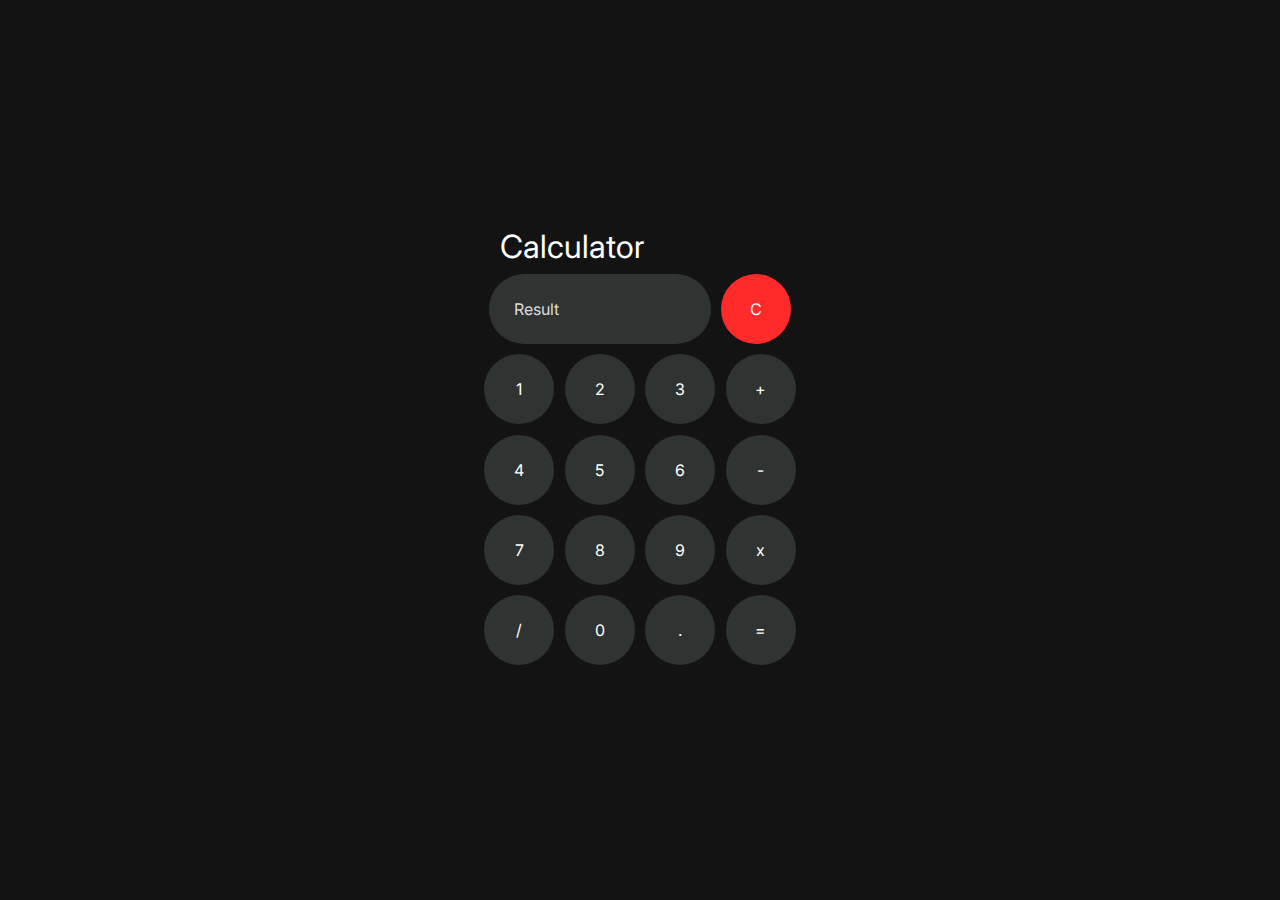
<file: Calculator-Project/index.html>
<!DOCTYPE html>
<html lang="en">

<head>
  <meta charset="utf-8" />
  <meta http-equiv="X-UA-Compatible" content="IE=edge" />
  <title>Calculator</title>
  <meta name="description" content="Simple Calculator With Dark Mode." />
  <meta name="viewport" content="width=device-width, initial-scale=1" />
  <link rel="icon" type="image/x-icon" href="assets/calculator.ico">
  <link rel="stylesheet" href="styles/dark.css" id="theme" />
  <link rel="preconnect" href="https://fonts.googleapis.com">
  <link rel="preconnect" href="https://fonts.gstatic.com" crossorigin>
  <link href="https://fonts.googleapis.com/css2?family=Inter:wght@300;400&display=swap" rel="stylesheet">
</head>

<body>
  <div class="wrapper">
    <div class="container">
      <div class="header-container">
        <!-- This heading also notifies about the theme change.-->
        <h1 id="toast">Calculator</h1>
      </div>
      <div class="first-row">
        <input type="text" name="result" id="result" placeholder="Result" readonly />
        <input type="button" value="C" onclick="result.value=''" id="clear-button" />
      </div>
      <div class="second-row">
        <input type="button" value="1" onclick="liveScreen(1)" />
        <input type="button" value="2" onclick="liveScreen(2)" />
        <input type="button" value="3" onclick="liveScreen(3)" />
        <input type="button" value="+" onclick="liveScreen('+')" />
      </div>
      <div class="third-row">
        <input type="button" value="4" onclick=" liveScreen(4)" />
        <input type="button" value="5" onclick=" liveScreen(5)" />
        <input type="button" value="6" onclick=" liveScreen(6)" />
        <input type="button" value="-" onclick="liveScreen('-')" />
      </div>
      <div class="fourth-row">
        <input type="button" value="7" onclick="liveScreen(7)" />
        <input type="button" value="8" onclick="liveScreen(8)" />
        <input type="button" value="9" onclick=" liveScreen(9)" />
        <input type="button" value="x" onclick="liveScreen('*')" />
      </div>
      <div class="fifth-row">
        <input type="button" value="/" onclick="liveScreen('/')" />
        <input type="button" value="0" onclick="liveScreen(0)" />
        <input type="button" value="." onclick="liveScreen('.')" />
        <input type="button" value="=" onclick="calculate(result.value)" />
      </div>
    </div>
  </div>
  <script src="scripts/script.js">
  </script>
</body>

</html>
</file>
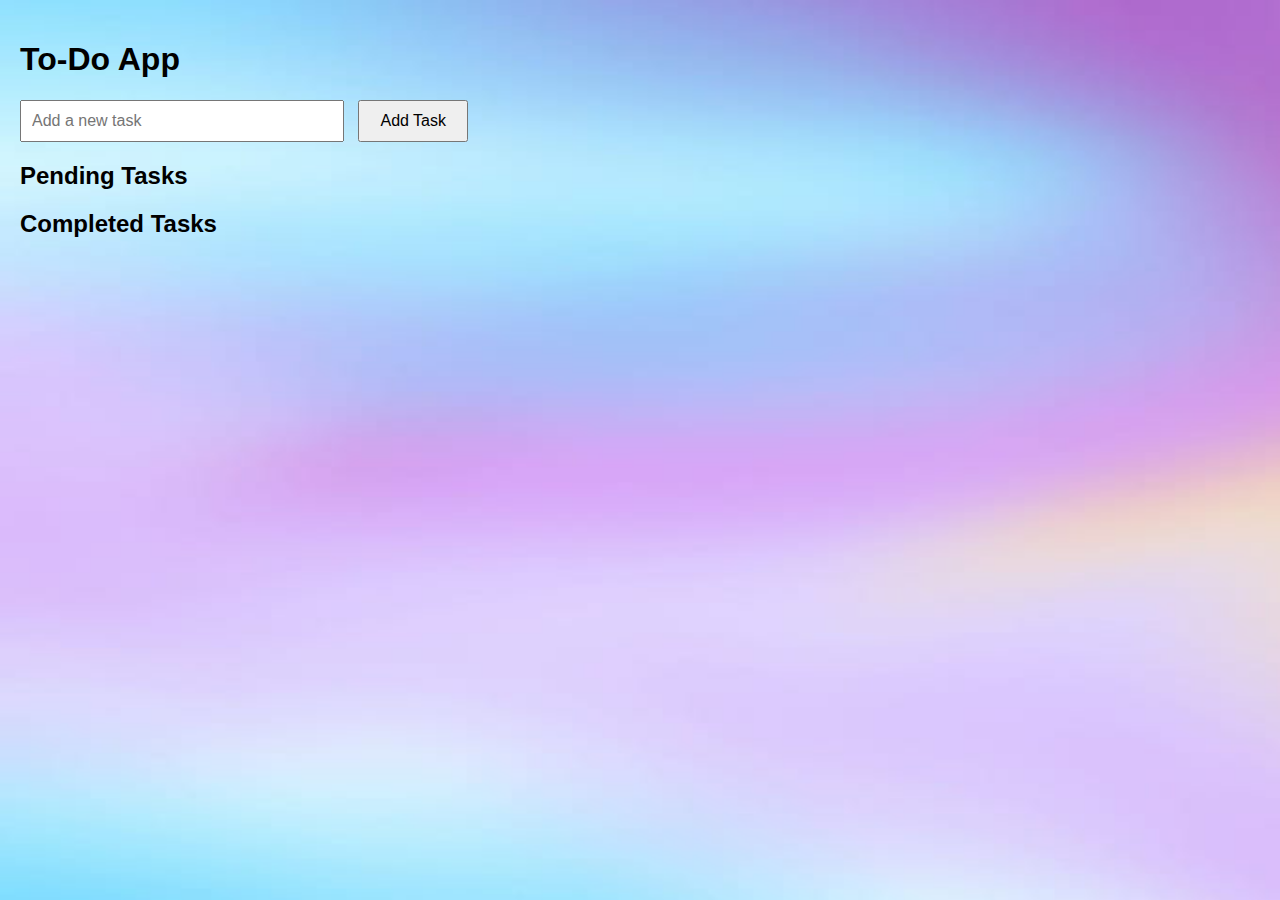
<file: To-Do-App/index.html>
<!DOCTYPE html>
<html lang="en">
<head>
  <meta charset="UTF-8">
  <meta name="viewport" content="width=device-width, initial-scale=1.0">
  <title>To-Do App</title>
  <link rel="stylesheet" href="styles.css">
</head>
<body>
  <h1>To-Do App</h1>
  
  <input type="text" id="taskInput" placeholder="Add a new task">
  <button onclick="addTask()">Add Task</button>

  <h2>Pending Tasks</h2>
  <ul id="pendingTasks"></ul>

  <h2>Completed Tasks</h2>
  <ul id="completedTasks"></ul>

  <script src="script.js"></script>
</body>
</html>
</file>
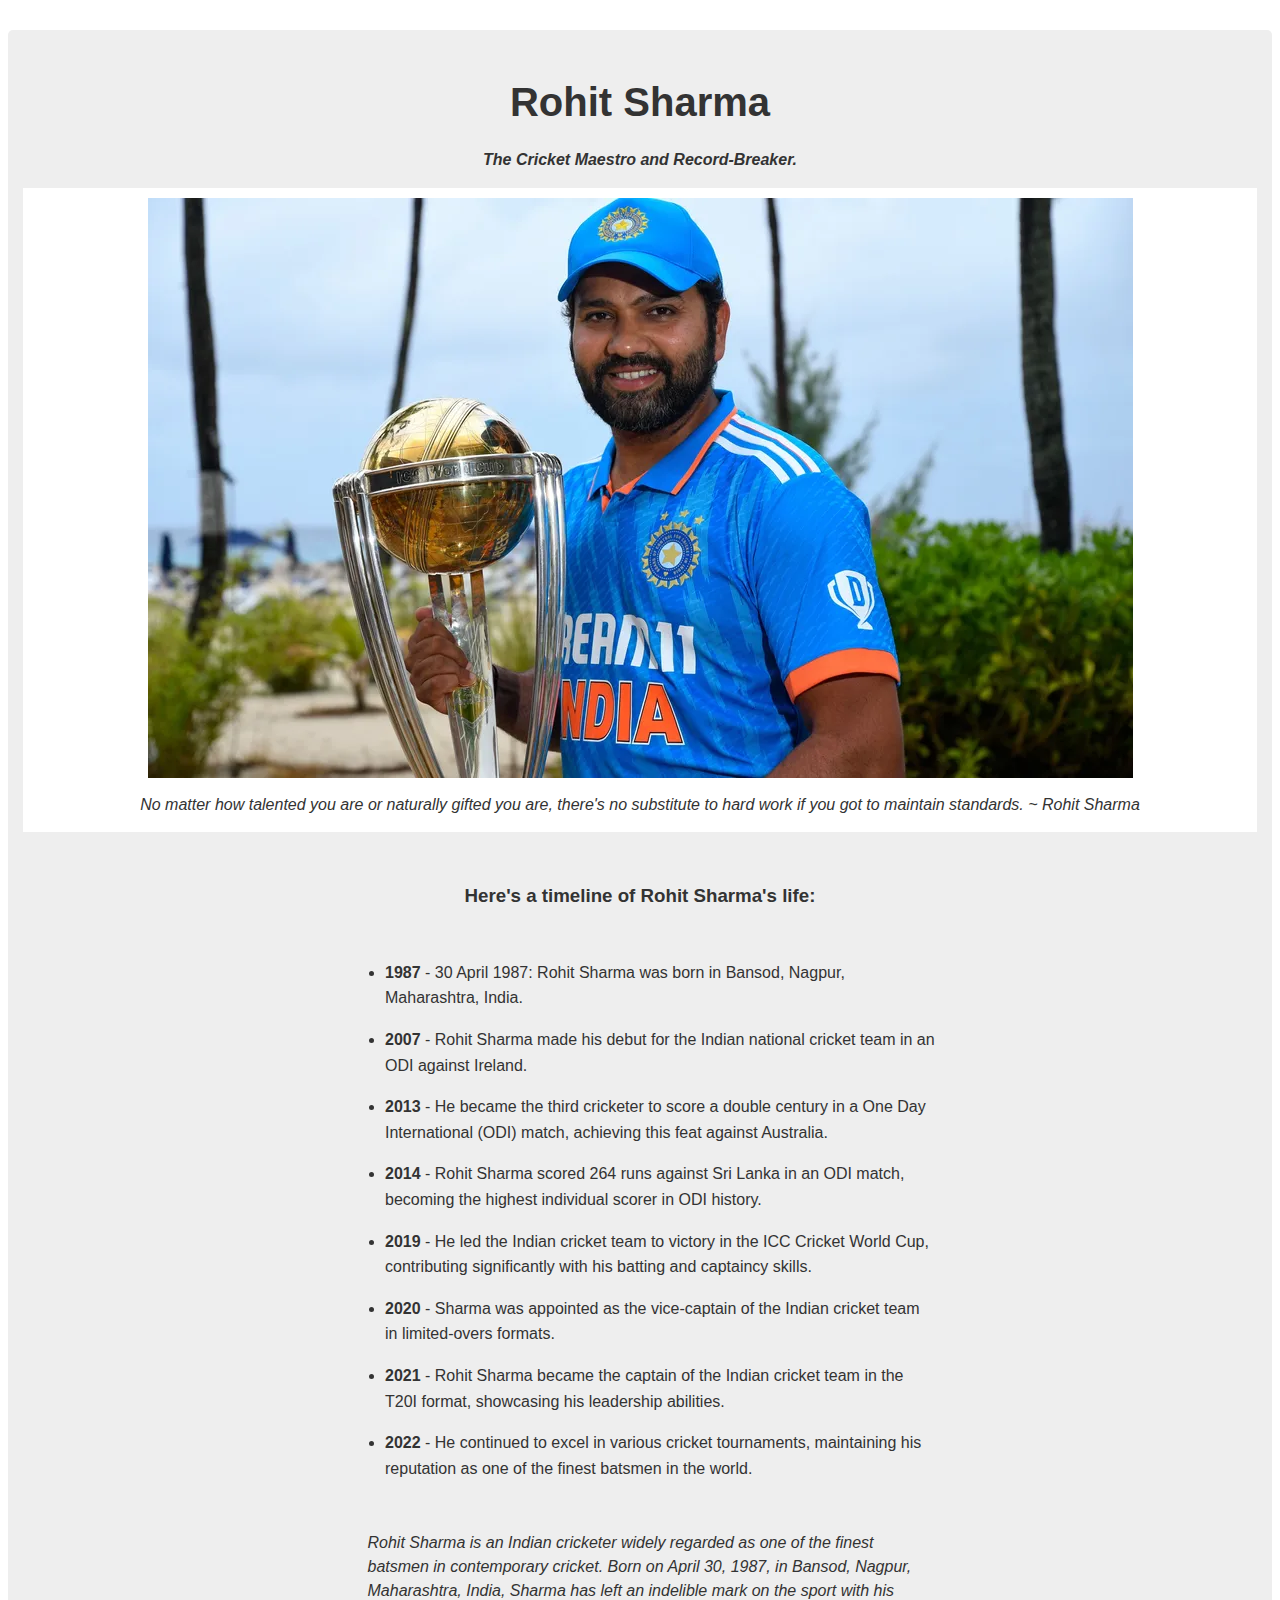
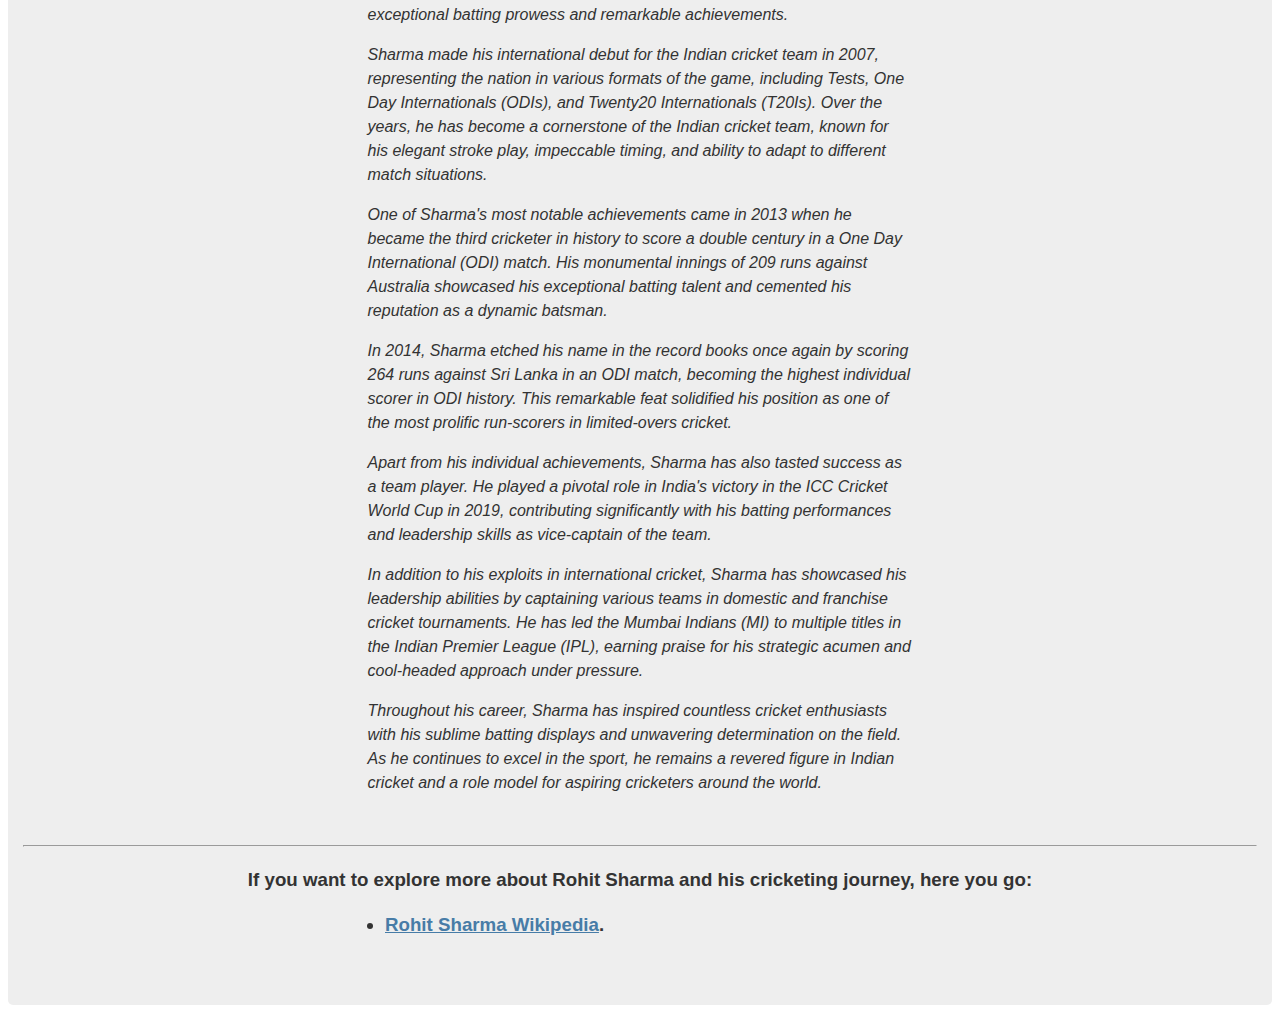
<file: Tribute Page/index.html>
<!DOCTYPE html>
<html>
<head>
    <title>Tribute to Rohit Sharma</title>
    <link rel="stylesheet" href="styles.css"/>
</head>
<main id="main">
    <h1 id="title">Rohit Sharma</h1>
   <p><em><strong>The Cricket Maestro and Record-Breaker.</strong></em></p>
   <figure id="img-div">
     <img
          id="image"  src="rohit.png"
         alt="Rohit Sharma"
     />
     <figcaption id="img-caption">
       <em>No matter how talented you are or naturally gifted you are, there's no substitute to hard work if you got to maintain standards.

        ~ Rohit Sharma</em>
     </figcaption>
   </figure>
 <section id="tribute-info">
     <h3 id="headline">Here's a timeline of Rohit Sharma's life:</h3>
     <ul>
       <li><strong>1987</strong> - 30 April 1987: Rohit Sharma was born in Bansod, Nagpur, Maharashtra, India.</li>
       <li>
         <strong>2007</strong> - Rohit Sharma made his debut for the Indian national cricket team in an ODI against Ireland.
       </li>
       <li>
         <strong>2013</strong> - He became the third cricketer to score a double century in a One Day International (ODI) match, achieving this feat against Australia.
       </li>
       <li>
         <strong>2014</strong> - Rohit Sharma scored 264 runs against Sri Lanka in an ODI match, becoming the highest individual scorer in ODI history.
       </li>
       <li>
         <strong>2019</strong> - He led the Indian cricket team to victory in the ICC Cricket World Cup, contributing significantly with his batting and captaincy skills.
       </li>
       <li>
         <strong>2020</strong> - Sharma was appointed as the vice-captain of the Indian cricket team in limited-overs formats.
       </li>
       <li>
         <strong>2021</strong> - Rohit Sharma became the captain of the Indian cricket team in the T20I format, showcasing his leadership abilities.
       </li>
       <li>
         <strong>2022</strong> - He continued to excel in various cricket tournaments, maintaining his reputation as one of the finest batsmen in the world.
       </li>
     </ul>
 
     <blockquote
       cite="https://www.brainyquote.com/quotes/rohit_sharma_946102">
       <p>
        Rohit Sharma is an Indian cricketer widely regarded as one of the finest batsmen in contemporary cricket. Born on April 30, 1987, in Bansod, Nagpur, Maharashtra, India, Sharma has left an indelible mark on the sport with his exceptional batting prowess and remarkable achievements.
    </p>
    <p>
        Sharma made his international debut for the Indian cricket team in 2007, representing the nation in various formats of the game, including Tests, One Day Internationals (ODIs), and Twenty20 Internationals (T20Is). Over the years, he has become a cornerstone of the Indian cricket team, known for his elegant stroke play, impeccable timing, and ability to adapt to different match situations.
    </p>
    <p>
        One of Sharma's most notable achievements came in 2013 when he became the third cricketer in history to score a double century in a One Day International (ODI) match. His monumental innings of 209 runs against Australia showcased his exceptional batting talent and cemented his reputation as a dynamic batsman.
    </p>
    <p>
        In 2014, Sharma etched his name in the record books once again by scoring 264 runs against Sri Lanka in an ODI match, becoming the highest individual scorer in ODI history. This remarkable feat solidified his position as one of the most prolific run-scorers in limited-overs cricket.
    </p>
    <p>
        Apart from his individual achievements, Sharma has also tasted success as a team player. He played a pivotal role in India's victory in the ICC Cricket World Cup in 2019, contributing significantly with his batting performances and leadership skills as vice-captain of the team.
    </p>
    <p>
        In addition to his exploits in international cricket, Sharma has showcased his leadership abilities by captaining various teams in domestic and franchise cricket tournaments. He has led the Mumbai Indians (MI) to multiple titles in the Indian Premier League (IPL), earning praise for his strategic acumen and cool-headed approach under pressure.
    </p>
    <p>
        Throughout his career, Sharma has inspired countless cricket enthusiasts with his sublime batting displays and unwavering determination on the field. As he continues to excel in the sport, he remains a revered figure in Indian cricket and a role model for aspiring cricketers around the world.
    </p>
    
     </blockquote>
 <hr/>
     <h3>
       If you want to explore more about Rohit Sharma and his cricketing journey, here you go:<br/>
       <ul>
       <li><a
         id="tribute-link"
         href="https://en.wikipedia.org/wiki/Rohit_Sharma"
         target="_blank"> Rohit Sharma Wikipedia</a>.
         </ul>
     </h3>
   </section>
 </main>
</html>
</file>
<file: To-Do-App/styles.css>
body {
    font-family: Arial, sans-serif;
    margin: 0;
    padding: 20px;
    background-image: url('bg.jpg');
    background-size: cover;
    background-repeat: no-repeat;
    background-attachment: fixed;
  }
  input[type="text"] {
    padding: 10px;
    font-size: 16px;
    width: 300px;
    margin-right: 10px;
  }
  button {
    padding: 10px 20px;
    font-size: 16px;
    cursor: pointer;
  }
  .task {
    display: flex;
    align-items: center;
    justify-content: space-between;
    padding: 10px;
    border-bottom: 1px solid #ccc;
  }
  .completed {
    text-decoration: line-through;
  }
</file>
<file: Tribute Page/styles.css>
html {
  font-size: 10px;
}

body {
  font-family: -apple-system, BlinkMacSystemFont, 'Segoe UI', 'Roboto', 'Helvetica Neue', Arial, sans-serif;
  font-size: 1.6rem;
  line-height: 1.5;
  text-align: center;
  color: #333;
  margin: 0;
}

h1 {
  font-size: 4rem;
  margin-bottom: 0;
}

@media (max-width: 460px) {
  h1 {
    font-size: 3.5rem;
    line-height: 1.2;
  }
}

h2 {
  font-size: 3.25rem;
}

a {
  color: #477ca7;
}

a:visited {
  color: #74638f;
}

#main {
  margin: 30px 8px;
  padding: 15px;
  border-radius: 5px;
  background: #eee;
}

@media (max-width: 460px) {
  #main {
    margin: 0;
  }
}

img {
  max-width: 100%;
  display: block;
  height: auto;
  margin: 0 auto;
}

#img-div {
  background: white;
  padding: 10px;
  margin: 0;
}

#img-caption {
  margin: 15px 0 5px 0;
}

@media (max-width: 460px) {
  #img-caption {
    font-size: 1.4rem;
  }
}

#headline {
  margin: 50px 0;
  text-align: center;
}

ul {
  max-width: 550px;
  margin: 0 auto 50px auto;
  text-align: left;
  line-height: 1.6;
}

li {
  margin: 16px 0;
}

blockquote {
  font-style: italic;
  max-width: 545px;
  margin: 0 auto 50px auto;
  text-align: left;
}
</file>
<file: Calculator-Project/styles/dark.css>
/* CSS Reset & Global Styles */
* {
  box-sizing: border-box;
  padding: 0;
  margin: 0;
  font-family: Inter, -apple-system, BlinkMacSystemFont, 'Segoe UI', 'Open Sans';
  -webkit-appearance: none;
}

::placeholder {
  color: rgb(221, 221, 221);
}

.wrapper {
  height: 100vh;
  width: 100%;
  display: flex;
  justify-content: center;
  flex-direction: column;
  align-items: center;
  background-color: rgb(20, 19, 19);
  transition: 0.8s all;
}

h1 {
  margin-bottom: 1.5%;
  color: #fff;
  font-weight: normal;
}

.container {
  width: 350px;
  display: flex;
  justify-content: center;
  flex-direction: column;
  align-items: center;
}

.header-container {
  display: flex;
  justify-content: space-between;
  align-items: center;
  width: 80%;
}

.top-buttons {
  display: flex;
  align-items: center;

}

input {
  padding: 25px;
  color: rgb(255, 255, 255);
  font-size: 1em;
  cursor: pointer;
  width: 70px;
  background-color: rgb(47, 51, 50);
  border: none;
  outline: none;
  border-radius: 100px;
  margin: 0.2em;
}

.first-row,
.second-row,
.third-row,
.fourth-row,
.fifth-row {
  margin-bottom: 4px;
}

input[type="text"] {
  background-color: rgb(47, 51, 50);
  width: 222.5px;
}

input[type="button"]:hover {
  background-color: rgb(101, 101, 101);
  color: #fff;
}

#clear-button {
  color: #fff;
  background-color: rgb(255, 42, 42);
}

a {
  text-decoration: none;
  color: #fff;
}

#github-icon {
  margin-right: 10px;
}

.theme-button {
  all: unset;
  cursor: pointer;
}
</file>
